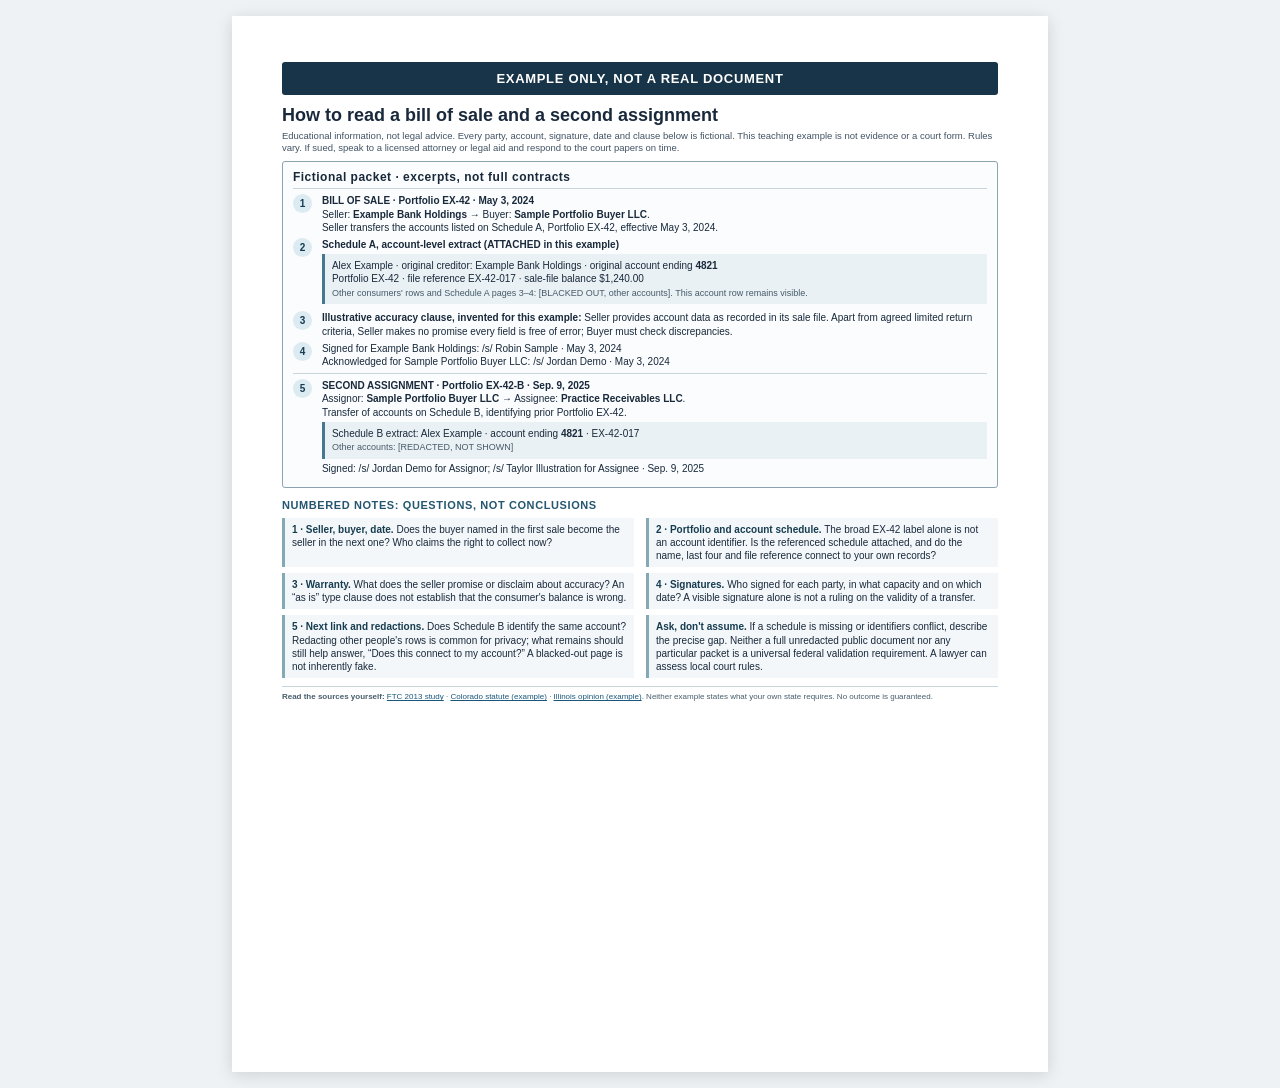
<file: content/sample-bill-of-sale-annotated.html>
<!doctype html>
<html lang="en"><head><meta charset="utf-8"><meta name="viewport" content="width=device-width, initial-scale=1"><title>Fictional annotated bill of sale | CreditLuna</title>
<style>
  @page { size: letter; margin: .48in .52in; }
  * { box-sizing: border-box; }
  body { margin: 0; color: #19293b; font: 10px/1.32 Arial, Helvetica, sans-serif; background: #eef2f5; }
  .page { width: 8.5in; min-height: 11in; margin: 16px auto; padding: .48in .52in; background: #fff; box-shadow: 0 3px 16px #0002; }
  .banner { background: #183448; color: white; border-radius: 3px; padding: 8px 11px; font-size: 13px; font-weight: 800; letter-spacing: .7px; text-align: center; }
  h1 { margin: 10px 0 4px; font-size: 18px; line-height: 1.13; }
  h2 { margin: 10px 0 5px; font-size: 11px; text-transform: uppercase; letter-spacing: .6px; color: #245670; }
  p { margin: 4px 0 6px; }
  .intro { color: #425364; font-size: 9.5px; }
  .mock { border: 1.5px solid #8aa3af; border-radius: 3px; padding: 8px 10px; background: #fafcfd; break-inside: avoid; }
  .mock-title { font-size: 12px; font-weight: bold; letter-spacing: .5px; border-bottom: 1px solid #c8d5dc; padding-bottom: 3px; margin-bottom: 5px; }
  .row { display: grid; grid-template-columns: 23px 1fr; gap: 6px; margin: 4px 0; }
  .num { background: #dcebf1; color: #153b52; border-radius: 50%; height: 19px; width: 19px; font-weight: 800; line-height: 19px; text-align: center; }
  .sub { font-size: 9px; color: #455a69; }
  .schedule { margin: 3px 0; padding: 5px 7px; background: #eaf1f4; border-left: 3px solid #457991; }
  .second { border-top: 1px solid #c8d5dc; padding-top: 5px; margin-top: 5px; }
  .notes { display: grid; grid-template-columns: 1fr 1fr; column-gap: 12px; row-gap: 6px; }
  .note { background: #f3f7f9; border-left: 3px solid #83a8b6; padding: 5px 7px; break-inside: avoid; }
  .note b { color: #163c50; }
  .footer { border-top: 1px solid #c8d5dc; margin-top: 8px; padding-top: 5px; font-size: 8px; color: #475d6b; }
  a { color: #19577a; overflow-wrap: anywhere; }
  @media print { html, body { background: white; } .page { width: auto; min-height: 0; margin: 0; padding: 0; box-shadow: none; } a { text-decoration: underline; } }
  @media screen and (max-width: 850px) { .page { max-width: 100%; width: auto; min-height: 0; margin: 0; padding: 16px; } }
</style></head><body><main class="page">
<div class="banner">EXAMPLE ONLY, NOT A REAL DOCUMENT</div>
<h1>How to read a bill of sale and a second assignment</h1>
<p class="intro">Educational information, not legal advice. Every party, account, signature, date and clause below is fictional. This teaching example is not evidence or a court form. Rules vary. If sued, speak to a licensed attorney or legal aid and respond to the court papers on time.</p>
<section class="mock" aria-label="Fictional bill of sale excerpt">
  <div class="mock-title">Fictional packet · excerpts, not full contracts</div>
  <div class="row"><span class="num">1</span><div><b>BILL OF SALE · Portfolio EX-42 · May 3, 2024</b><br>Seller: <b>Example Bank Holdings</b> → Buyer: <b>Sample Portfolio Buyer LLC</b>.<br>Seller transfers the accounts listed on Schedule A, Portfolio EX-42, effective May 3, 2024.</div></div>
  <div class="row"><span class="num">2</span><div><b>Schedule A, account-level extract (ATTACHED in this example)</b><div class="schedule">Alex Example · original creditor: Example Bank Holdings · original account ending <b>4821</b><br>Portfolio EX-42 · file reference EX-42-017 · sale-file balance $1,240.00<br><span class="sub">Other consumers' rows and Schedule A pages 3–4: [BLACKED OUT, other accounts]. This account row remains visible.</span></div></div></div>
  <div class="row"><span class="num">3</span><div><b>Illustrative accuracy clause, invented for this example:</b> Seller provides account data as recorded in its sale file. Apart from agreed limited return criteria, Seller makes no promise every field is free of error; Buyer must check discrepancies.</div></div>
  <div class="row"><span class="num">4</span><div>Signed for Example Bank Holdings: /s/ Robin Sample · May 3, 2024<br>Acknowledged for Sample Portfolio Buyer LLC: /s/ Jordan Demo · May 3, 2024</div></div>
  <div class="row second"><span class="num">5</span><div><b>SECOND ASSIGNMENT · Portfolio EX-42-B · Sep. 9, 2025</b><br>Assignor: <b>Sample Portfolio Buyer LLC</b> → Assignee: <b>Practice Receivables LLC</b>.<br>Transfer of accounts on Schedule B, identifying prior Portfolio EX-42.<div class="schedule">Schedule B extract: Alex Example · account ending <b>4821</b> · EX-42-017<br><span class="sub">Other accounts: [REDACTED, NOT SHOWN]</span></div>Signed: /s/ Jordan Demo for Assignor; /s/ Taylor Illustration for Assignee · Sep. 9, 2025</div></div>
</section>
<h2>Numbered notes: questions, not conclusions</h2>
<section class="notes">
  <div class="note"><b>1 · Seller, buyer, date.</b> Does the buyer named in the first sale become the seller in the next one? Who claims the right to collect now?</div>
  <div class="note"><b>2 · Portfolio and account schedule.</b> The broad EX-42 label alone is not an account identifier. Is the referenced schedule attached, and do the name, last four and file reference connect to your own records?</div>
  <div class="note"><b>3 · Warranty.</b> What does the seller promise or disclaim about accuracy? An “as is” type clause does not establish that the consumer's balance is wrong.</div>
  <div class="note"><b>4 · Signatures.</b> Who signed for each party, in what capacity and on which date? A visible signature alone is not a ruling on the validity of a transfer.</div>
  <div class="note"><b>5 · Next link and redactions.</b> Does Schedule B identify the same account? Redacting other people's rows is common for privacy; what remains should still help answer, “Does this connect to my account?” A blacked-out page is not inherently fake.</div>
  <div class="note"><b>Ask, don't assume.</b> If a schedule is missing or identifiers conflict, describe the precise gap. Neither a full unredacted public document nor any particular packet is a universal federal validation requirement. A lawyer can assess local court rules.</div>
</section>
<div class="footer"><b>Read the sources yourself:</b> <a href="https://www.ftc.gov/reports/structure-practices-debt-buying-industry">FTC 2013 study</a> · <a href="https://content.leg.colorado.gov/sites/default/files/images/olls/crs2024-title-05.pdf">Colorado statute (example)</a> · <a href="https://www.illinoiscourts.gov/Resources/31646aca-b099-4a0a-8b2d-dc677b993a37/1113658.pdf">Illinois opinion (example)</a>. Neither example states what your own state requires. No outcome is guaranteed.</div>
</main></body></html>
</file>
